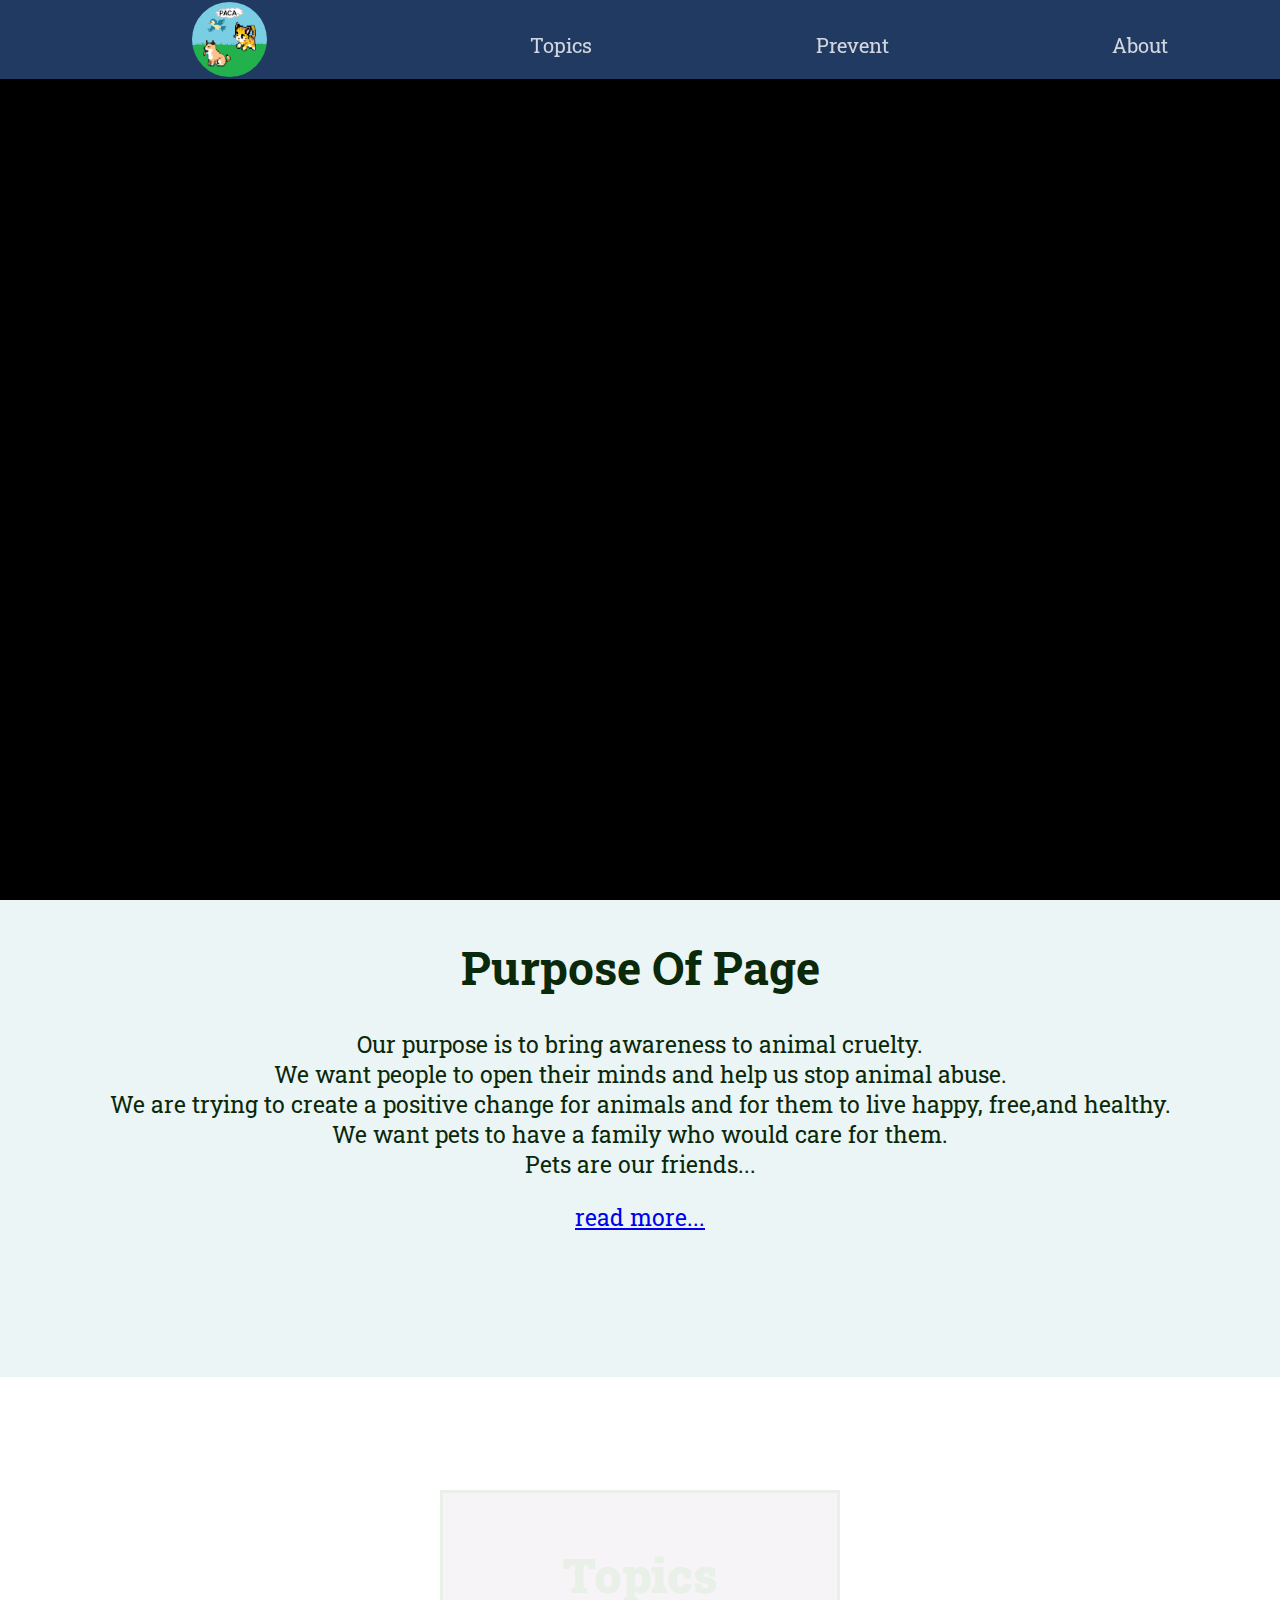
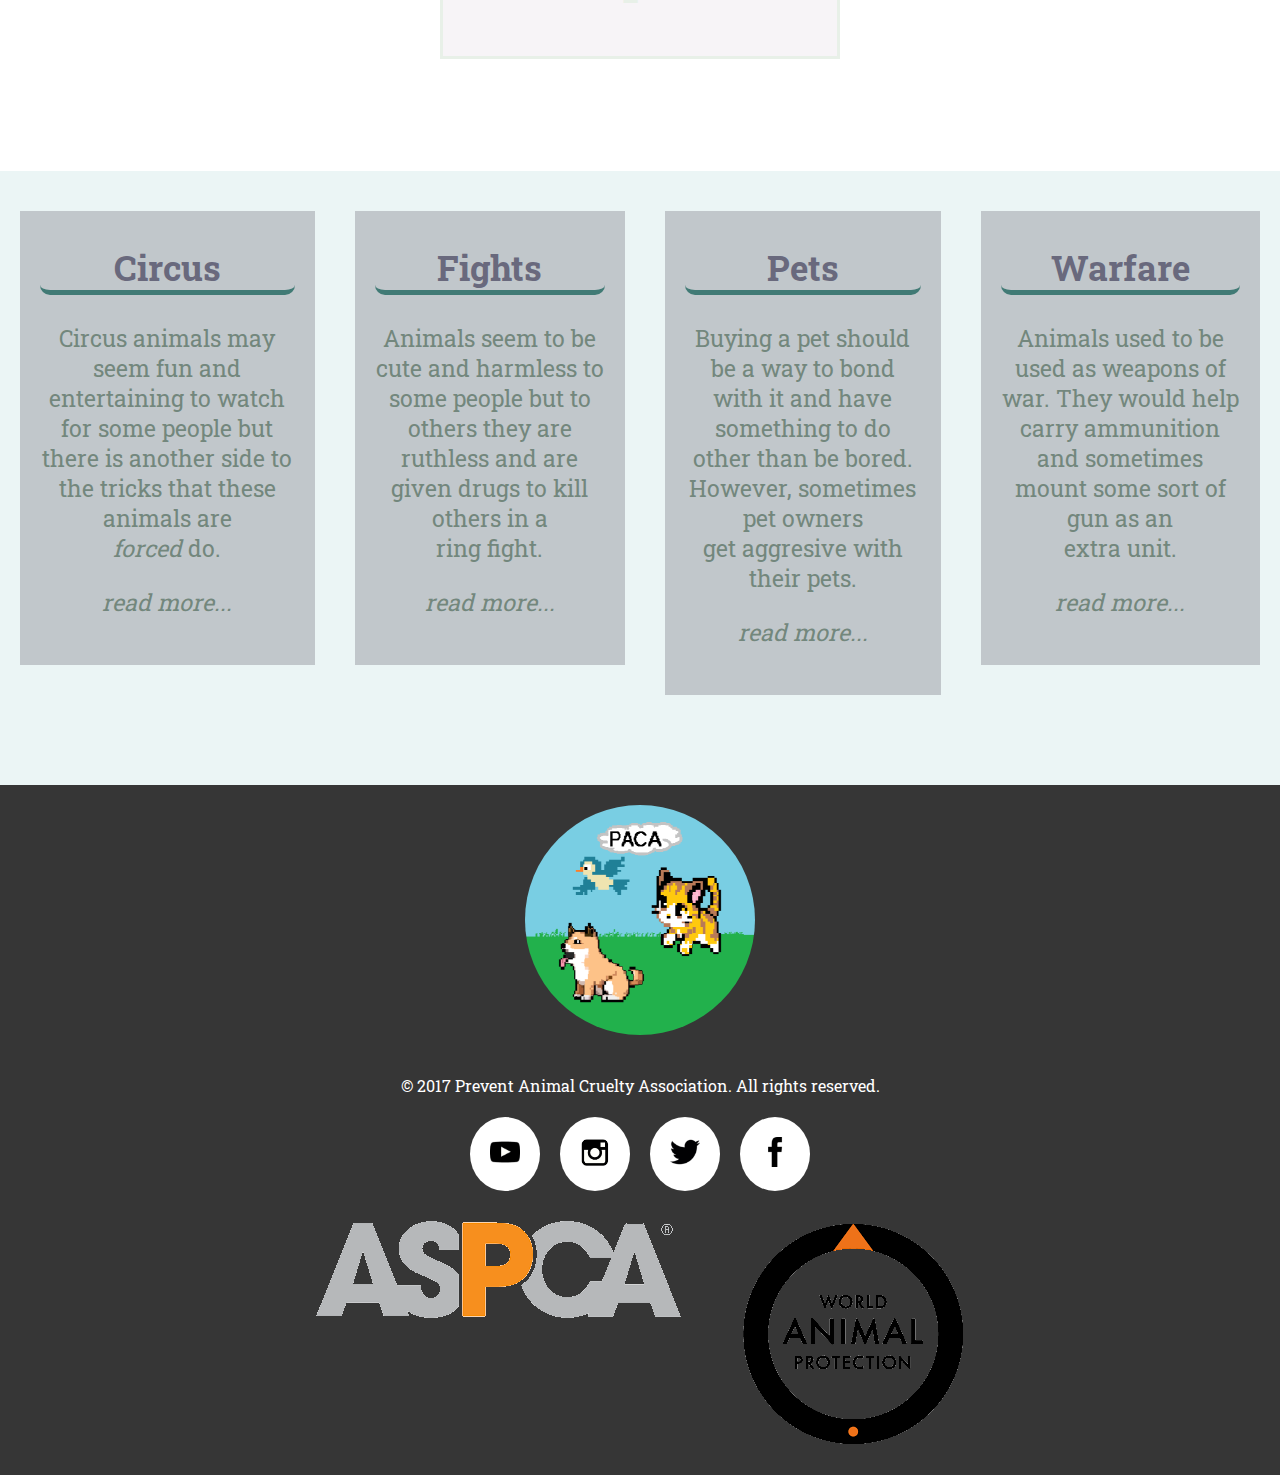
<file: AnimalAbuse/index.html>
<!DOCTYPE html>
	<html>
	<head>
		<title>PACA | Home</title>
		<link href="https://fonts.googleapis.com/css?family=Roboto+Slab" rel="stylesheet">
		<link rel="stylesheet" type="text/css" href="main_css.css">

	<script>
		window.onbeforeunload = function () {
		window.scrollTo(0, 0);
		}
	</script>
	</head>
	<body>

		<div id = 'head'>
			
			<!-- Fade -->
			<div id = 'h_cr'></div>

			<div id='h_wrds'>
				<!-- Gotta be have the same text -->
				<h1 id='h_h1'>Animal Abuse</h1>
			</div>
			<div id='b_nav'>
				<ul id='nav'>
					<!-- <center> -->

						<a href='index.html' title='Home'><img class="f_img" width='75px' height="75px" style='margin-top:-50px;' src='oh/logo.png'></a>


						<a href='#b_t' title='Topics' id='b_t_drp'>Topics</a>

						<a href='prevent.html' title='Prevent'>Prevent</a>
						<a href='about.html' title='About'>About</a>
					<!-- </center> -->
				</ul>
				<div id='dropTpc'>
					<ul>
						<a href='circus.html'>Circus</a>
						<a href='Dogfights.html'>Fight</a>
						<a href='pets.html'>Pets</a>
						<a href='warfare.html'>Warfare</a>
					</ul>
				</div>
			</div>
		</div>
		
		<div id = 'body'>
			
			<div class='b_wrds'>
			
				<div id='b_a'>
					<h1>Purpose Of Page</h1>
					<p>Our purpose is to bring awareness to animal cruelty. <br> We want people to open their minds and help us stop animal abuse. <br> We are trying to create a positive change for animals and for them to live happy, free,and healthy. <br>  We want pets to have a family who would care for them.<br> Pets are our friends... </p>
					<a href='readmore.html' style='text-decoration: underline;'>read more...</a>
					<br>
					<br>
					<br>
					
				</div>
			</div>

			<section style='background: url("https://static.pexels.com/photos/7517/animal-sitting-animals-inside.jpg") 100% fixed;background-size: cover;'>


				<div id='a_pi'>
					<h1 id='a_hii'  style='background: rgba( 230,220,230, 0.3);'><b>Topics</b></h1>
				</div>
			</section>

			<div class='b_wrds' >
				<div id='b_t'>
					<br>
					<div id='b_ts'>
						<div id='ab_fl'>
							<a href='circus.html' style="text-decoration: none;">
							<div class='card' id='b_ts_c' class='add_img'>
								<h2>Circus</h2>
								
								<p>
									Circus animals may seem fun and entertaining to watch for some people but there is another side to the tricks that these animals are<br> <i>forced</i> do.
								</p>
								<p><i>read more...</i></p>
							</div>
							</a>

							<a href="Dogfights.html">
							<div class='card'  id='b_ts_f' class='add_img'>
								<h2>Fights</h2>
								<p>
									Animals seem to be cute and harmless to some people but to others they are ruthless and are given drugs to kill others in a<br> ring fight.
								</p>
								<p><i>read more...</i></p>
							</div>
							</a>

							<a href="pets.html">
							<div class='card'  id='b_ts_p' class='add_img'>
								<h2>Pets</h2>
								<p>
									Buying a pet should be a way to bond with it and have something to do other than be bored. However, sometimes pet owners <br>get aggresive with their pets.
								</p>
								<p><i>read more...</i><br></p>
							</div>
							</a>

							<a href="warfare.html">
							<div class='card'  id='b_ts_w' class='add_img'>
								<h2>Warfare</h2>
								<p>
									Animals used to be used as weapons of war. They would help carry ammunition and sometimes mount some sort of gun as an <br>extra unit.<br>
								</p>
								<p><i>read more...</i></p>
							</div>
							</a>
						</div>
					</div>	
				</div>
		</div>

		<div id = 'foot'>
			<center>
				<img src='oh/logo.png' width="230px" height="230px" class='f_img' title='PACA'>
				<p>© 2017 Prevent Animal Cruelty Association. All rights reserved.</p>
			</center>
			<div id="links">
				<a href="https://www.youtube.com/channel/UCHdm4eTIxbfD108iZItsSag"><img src='oh/youtube.png' width="30px" height="30px"></a>
				<a href="https://www.instagram.com"><img src='oh/insta.png' width="30px" height="30px"></a>
				<a href="https://www.twitter.com"><img src='oh/twit.png' width="30px" height="30px"></a>
				<a href="https://www.facebook.com"><img src='oh/face.png' width="30px" height="30px"></a>

				
				


			</div>
			<div id="links2">
				<a href="https://www.aspca.org/"><img src="oh/ASPCA.png"></a>
				<a href="https://www.worldanimalprotection.us.org/wildlife-not-entertainers"><img src="oh/WAP.png"></a>
				
			</div>
		</div>
		<script src="https://ajax.googleapis.com/ajax/libs/jquery/3.2.1/jquery.min.js"></script>
		<script src="jsj.js"></script>

		<script>
			$(document).ready(function(){

				/********Header animations********/
				var change = setInterval(yeah, 12000);
				var bk = $('#head');
				var curtain = $('#h_cr');
				var images = ['0.jpeg','1.jpeg', '2.jpg', '3.jpeg','4.jpeg','5.jpeg', '6.jpeg', '7.jpeg','8.jpeg','9.jpeg', '10.jpeg', '11.jpeg', '12.jpeg'];
				var imgCount = images.length;
				function yeah() {
					var randomCount = (Math.floor(Math.random() * imgCount));

					bk.css("background-image","url(oh/p"+ images[randomCount] + ")");
				}
				/********Header Animations End********/

				

			});


		</script>
	</body>
</html>
</file>
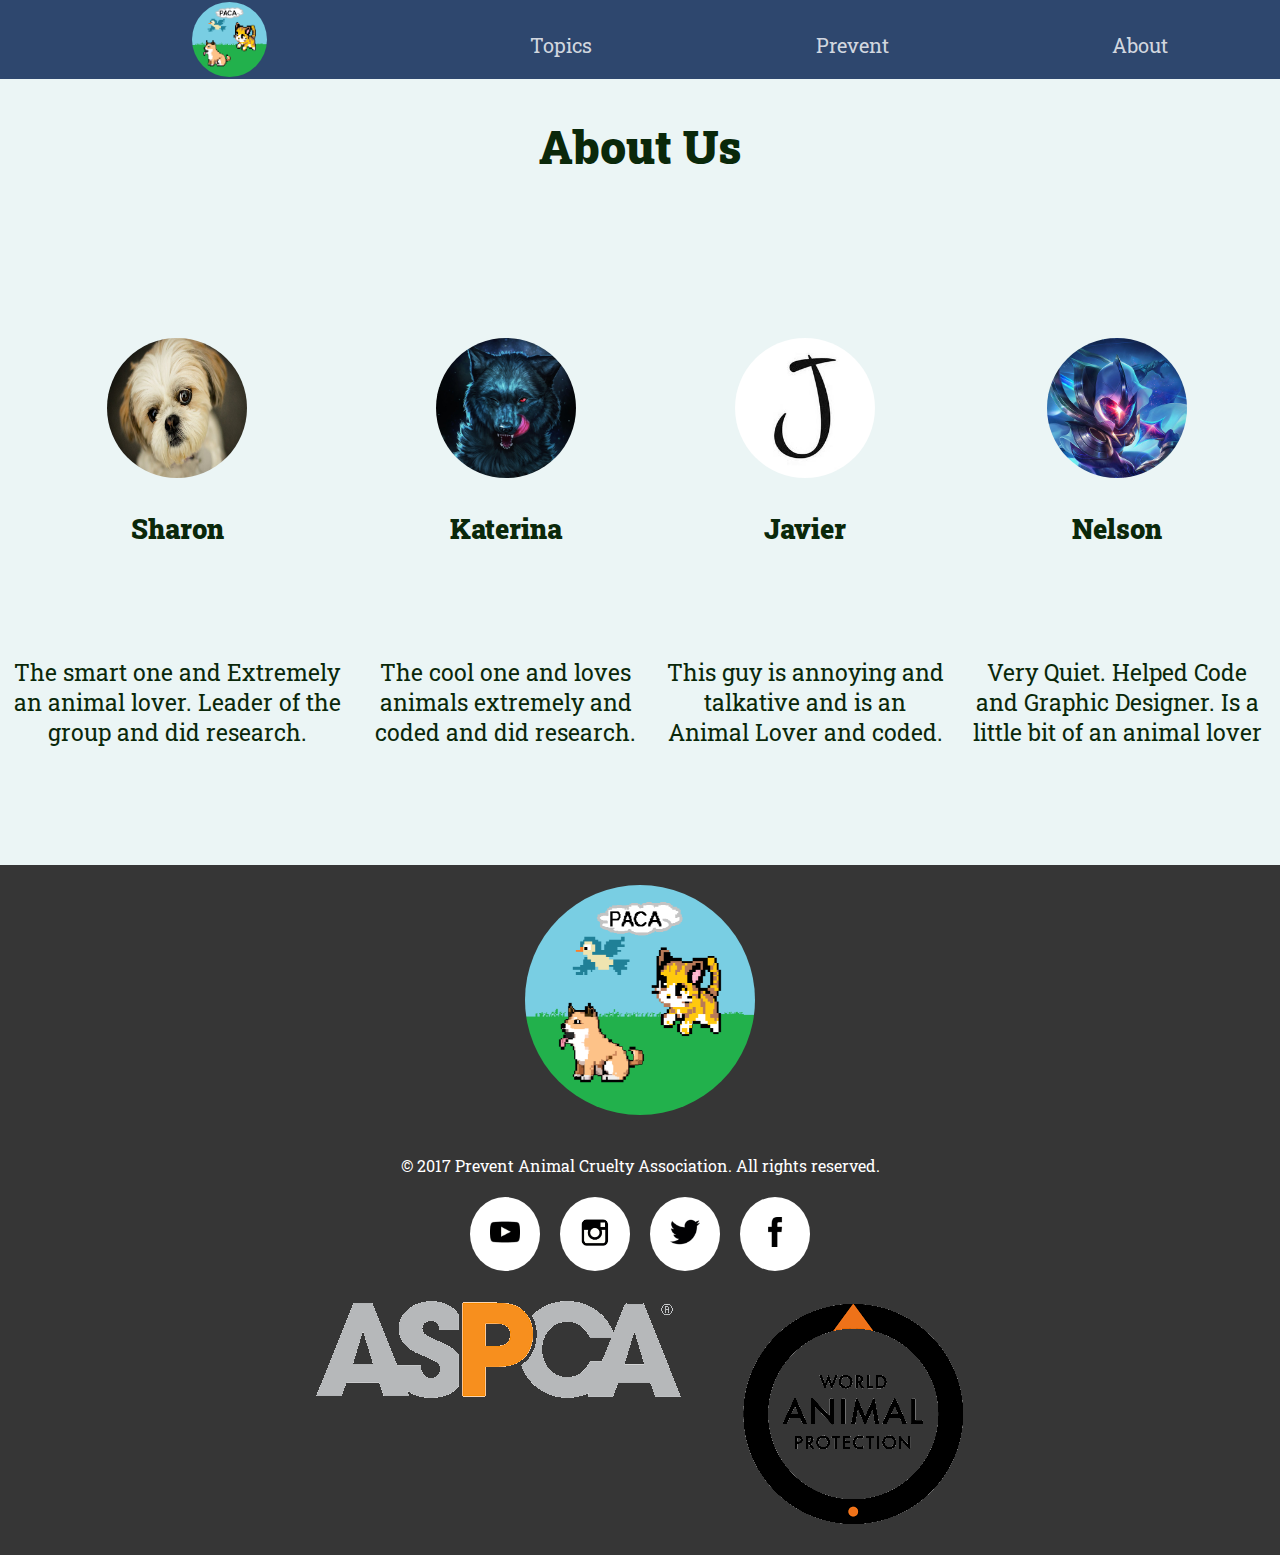
<file: AnimalAbuse/about.html>
<!DOCTYPE html>
<html>
	<head>
		<title>About</title>
		<link href="https://fonts.googleapis.com/css?family=Roboto+Slab" rel="stylesheet">
		<link rel="stylesheet" type="text/css" href="main_css.css">

	<script>
		window.onbeforeunload = function () {
		window.scrollTo(0, 0);
		}
	</script>
	</head>
	<body>
		<div id = 'a_head'>
			<div id='ab_nav'>
				<ul id='nav'>
					<!-- <center> -->
						<a href='index.html' title='Home'><img class="f_img" width='75px' height="75px" style='margin-top:-50px;' src='oh/logo.png'></a>
						<a href='#b_t' title='Topics' id='b_t_drp'>Topics</a>
						<a href='prevent.html' title='Prevent'>Prevent</a>
						<a href='about.html' title='About'>About</a>
					<!-- </center> -->
				</ul>
				<div id='dropTpc'>
					<ul>
						<a href='circus.html'>Circus</a>
						<a href='Dogfights.html'>Fight</a>
						<a href='pets.html'>Pets</a>
						<a href='warfare.html'>Warfare</a>
					</ul>
				</div>
			</div>
		</div>

		<div id = 'body'>
			

			<div class='b_wrds'>
				<div id='b_a'>
					<h1><b>About Us</b></h1>
					<br>
					<br>
					<br>
					<br>
				


				</div>
				<div id="about">

					<div>
						<img id="profile2" src="oh/profile2.jpg" width="140" height="140">
						<h3><b>Sharon</b></h3>
						<br>
						<br>
						<p>The smart one and Extremely an animal lover. Leader of the group and did research.</p>
					</div>
						<div>
						<img id="profile4" src="oh/profile4.jpg" width="140" height="140">
						<h3><b>Katerina</b></h3>
						<br>
						<br>
						<p>The cool one and loves animals  extremely and coded and did research.</p>
					</div>
					<div>
						<img id="profile3" src="oh/profile3.jpg" width="140" height="140">
						<h3><b>Javier</b></h3>
						<br>
						<br>
						<p>This guy is annoying and talkative and is an Animal Lover and coded. </p>
					</div>
					<div>
						<img id="profile1" src="oh/profile1.jpg" width="140" height="140">
						<h3><b>Nelson</b></h3>
						<br>
						<br>
						<p>Very Quiet. Helped Code and Graphic Designer. Is a little bit of an animal lover</p>
					</div>

					</div>

			</div>
			</div>
			
			

		</div>

		<div id = 'foot'>
			<center>
				<img src='oh/logo.png' width="230px" height="230px" class='f_img' title='PACA'>
				<p>© 2017 Prevent Animal Cruelty Association. All rights reserved.</p>
			</center>
			<div id="links">
				<a href="https://www.youtube.com/channel/UCHdm4eTIxbfD108iZItsSag"><img src='oh/youtube.png' width="30px" height="30px"></a>
				<a href="https://www.instagram.com"><img src='oh/insta.png' width="30px" height="30px"></a>
				<a href="https://www.twitter.com"><img src='oh/twit.png' width="30px" height="30px"></a>
				<a href="https://www.facebook.com"><img src='oh/face.png' width="30px" height="30px"></a>
				
				
				


			</div>
			<div id="links2">
				<a href="https://www.aspca.org/"><img src="oh/ASPCA.png"></a>
				<a href="https://www.worldanimalprotection.us.org/wildlife-not-entertainers"><img src="oh/WAP.png"></a>
				
			</div>
		</div>
		<script src="https://ajax.googleapis.com/ajax/libs/jquery/3.2.1/jquery.min.js"></script>

		<script src="jsj.js"></script>
	</body>
</html>
</file>
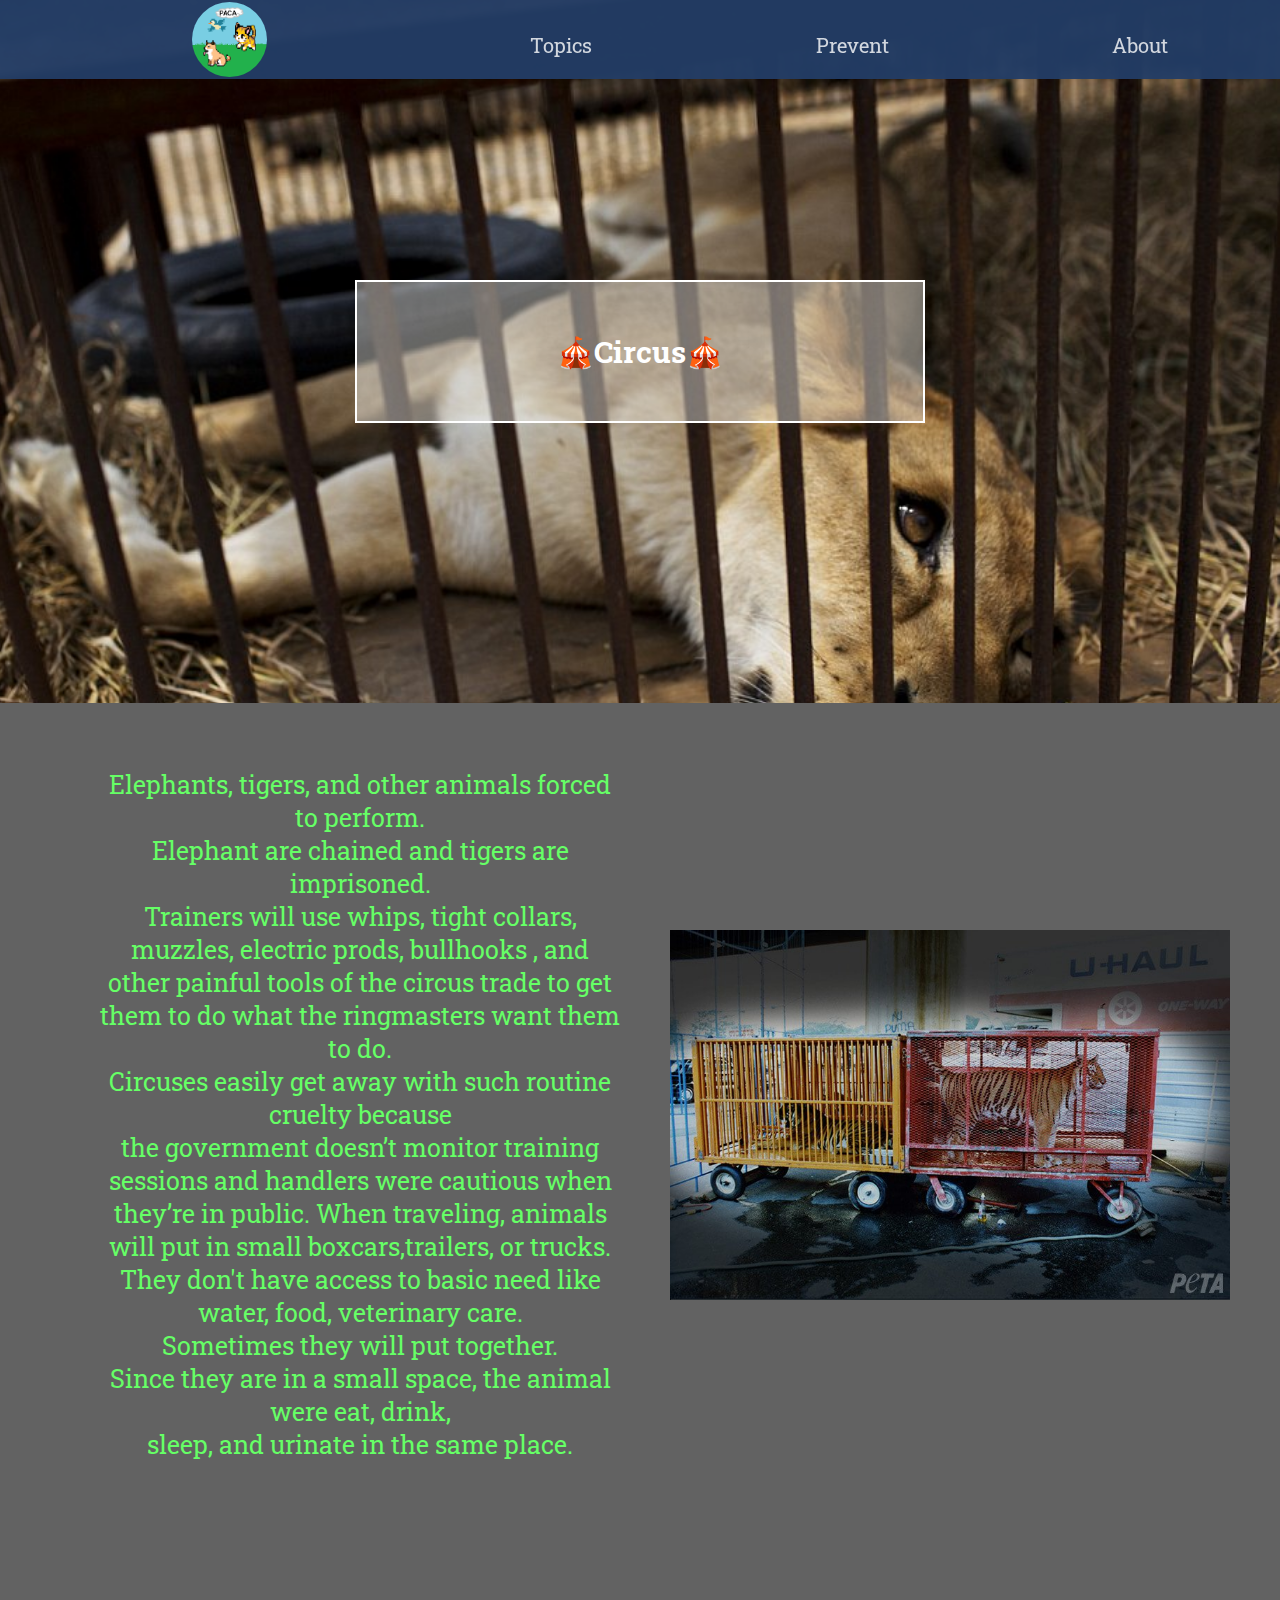
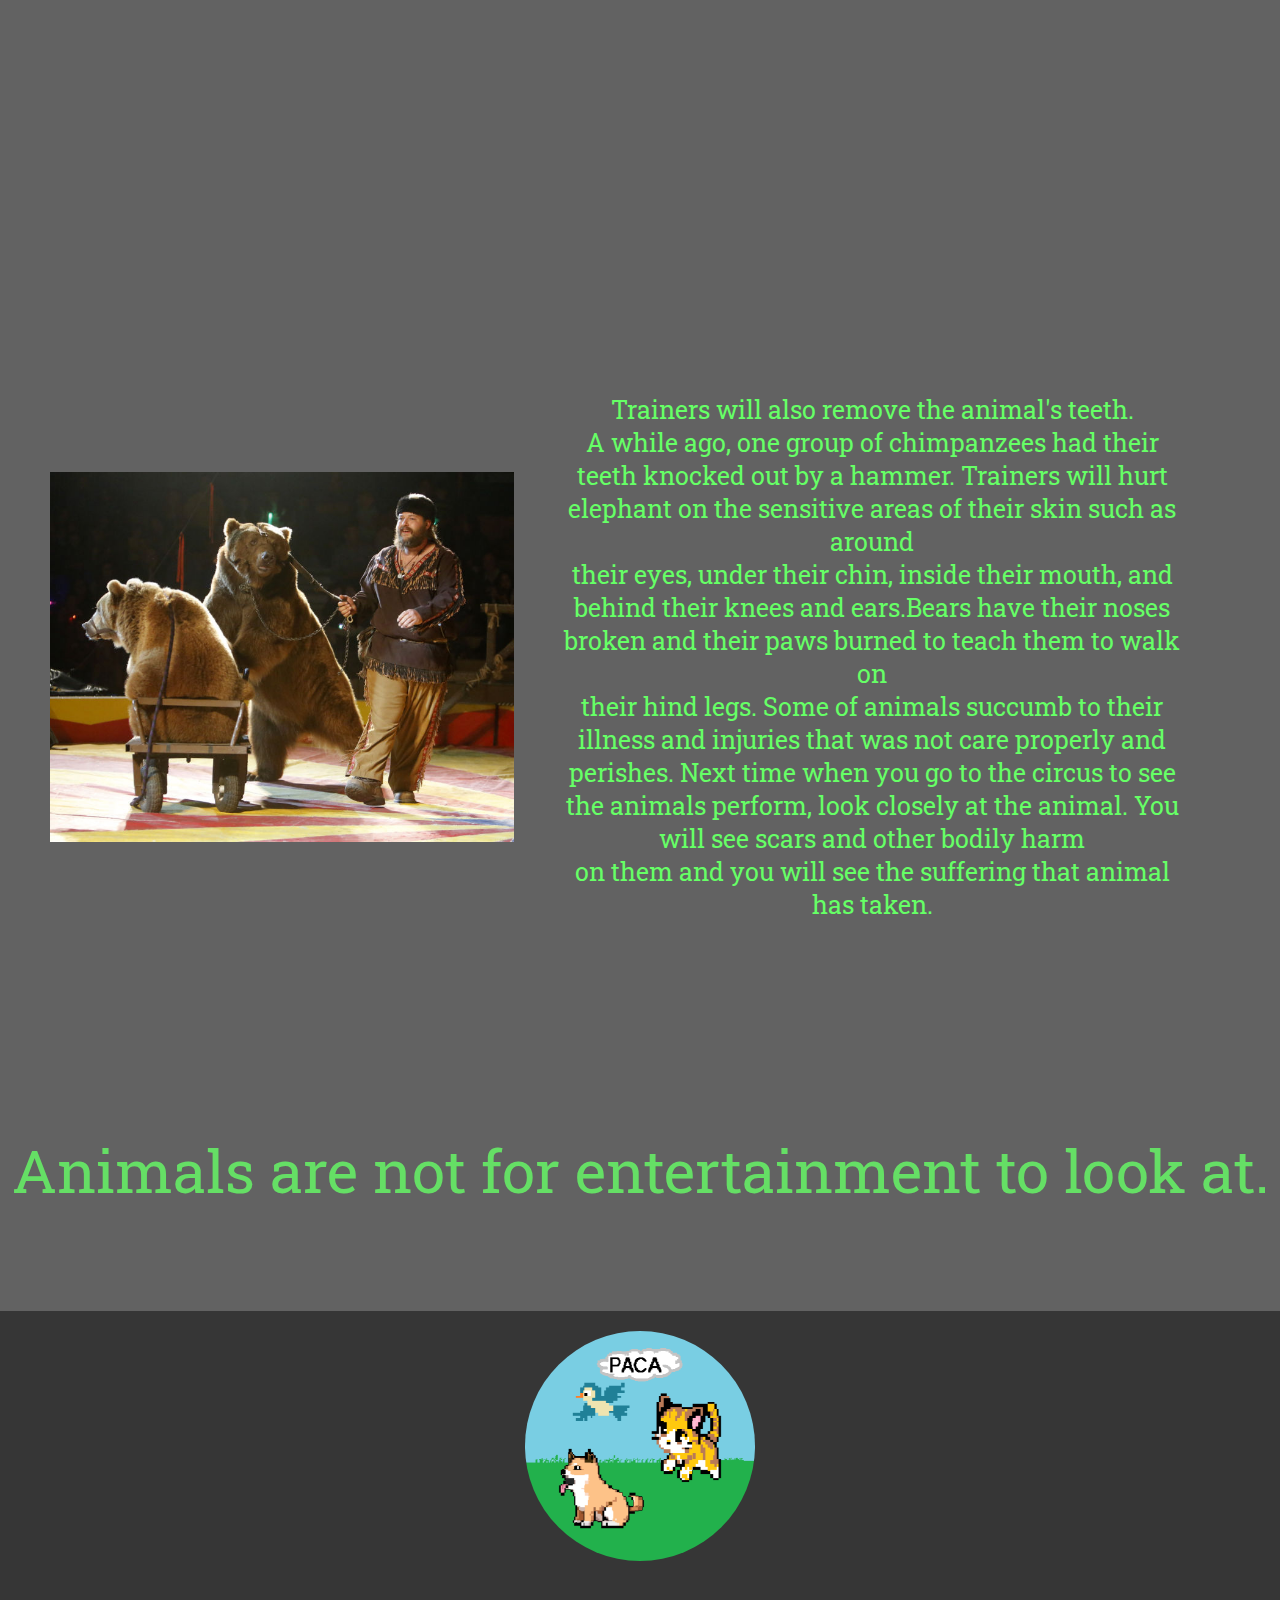
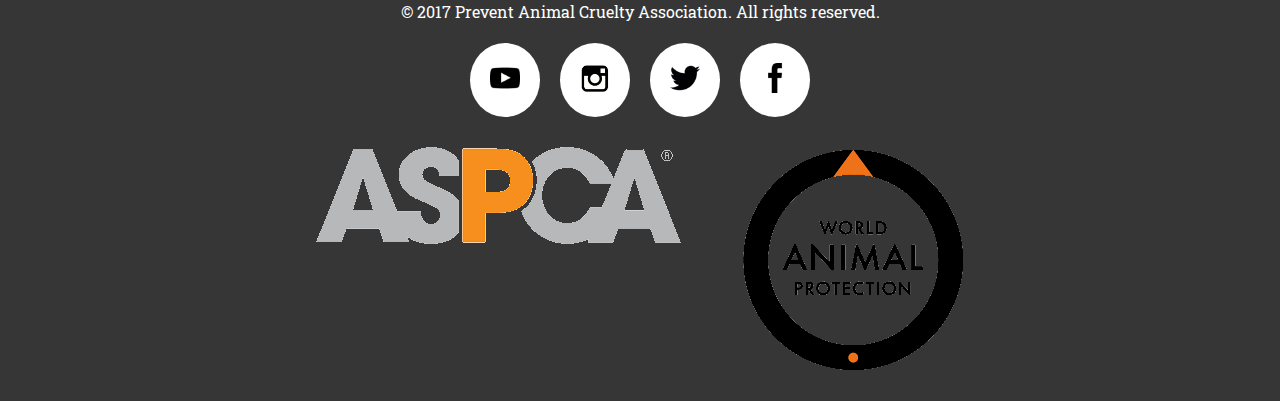
<file: AnimalAbuse/circus.html>
<!DOCTYPE html>
<html>
<head>
	<title>circus</title>

	<script>
		window.onbeforeunload = function () {
		window.scrollTo(0, 0);
		}
	</script>
	<style type="text/css">
		*{
			font-family: "Roboto Slab";
		}
		body{
			background-color: rgba(59,59,59,0.8);
		}
	
		
		.c_h1{
			margin:100px;
			color:yellow;
			text-align:center;
			background:rgba(16,16,16,0.5);
		}
		.c_p{

			color:rgb(102, 255, 102);
			text-align:center;
			font-size:25px;
			
			
			
		
		}
		#se{
			color:rgba(102, 255, 102,0.8);
			font-size: 60px;

		}
			#c_p{
				background: url("https://static.pexels.com/photos/65566/pexels-photo-65566.jpeg") 100% fixed;
				background-size: cover;
			}
			#c_p div{
				padding: 180px;
				display: flex;
				justify-content: center;
				margin-top: 0;
			}
			#c_p div h1{
				display: flex;
				font-size: 3.4em;
				font-size: 30px;
				background: rgba(255,255,250,0.4);
				padding: 50px 200px 50px 200px;
				align-self: center;
				border: 2px solid white;
				color: white;
			
			}
			#c_q{
				background: url("circus/image.jpg") 100% fixed;
				background-size: cover;
			}
			#c_q div{
				padding: 180px;
				display: flex;
				justify-content: center;
			}
			#c_q div h1{
				display: flex;
				font-size: 3.4em;
				font-size: 30px;
				background: rgba(255,255,250,0.4);
				padding: 50px 200px 50px 200px;
				align-self: center;
				border: 2px solid white;
				color: white;
			
			}


	</style>
	<link rel="stylesheet" type="text/css" href="main_css.css">
	<link href="https://fonts.googleapis.com/css?family=Roboto+Slab" rel="stylesheet">
</head>
<body>
	<div id='b_nav'>
				<ul id='nav'>
					<!-- <center> -->

						<a href='index.html' title='Home'><img class="f_img" width='75px' height="75px" style='margin-top:-50px;' src='oh/logo.png'></a>


						<a href='#b_t' title='Topics' id='b_t_drp'>Topics</a>

						<a href='prevent.html' title='Prevent'>Prevent</a>
						<a href='about.html' title='About'>About</a>
					<!-- </center> -->
				</ul>
				<div id='dropTpc'>
					<ul>
						<a href='circus.html'>Circus</a>
						<a href='Dogfights.html'>Fight</a>
						<a href='pets.html'>Pets</a>
						<a href='warfare.html'>Warfare</a>
					</ul>
				</div>
			</div>
	
	
			<section id="c_q">
						<div id="c_qq">
							<h1 class='c_h1'> 🎪Circus🎪 </h1>
						</div>
					</section>
		<div id="b_t" class="war_p">
		<p class='c_p'> Elephants, tigers, and other animals forced to perform. <br>Elephant are chained and tigers are imprisoned. <br> Trainers will use whips,  tight collars, <br>muzzles, electric prods, bullhooks , and other painful tools of the circus trade to get them to do what the ringmasters want them to do. <br>Circuses easily get away with such routine cruelty because <br> the government doesn’t monitor training sessions and handlers were cautious when <br>they’re in public. When traveling, animals will put in small boxcars,trailers, or trucks. <br>They don't have access to basic need like water, food, veterinary care. <br>Sometimes they will put together. <br>Since they are in a small space, the animal were eat, drink, <br>sleep, and urinate in the same place.</p>

		<img src="circus/tiger.jpg" width="650" height="370">
	
		</div>
		<br>
		<br>
		<section id="c_p">
						<div id="c_pp">
							
						</div>
					</section>
		<div id="b_t" class="war_p">
		<img src="circus/bear.jpg" width="650" height="370">
		<p class='c_p'> Trainers will also remove the animal's teeth.<br> A while ago, one group of chimpanzees had their teeth knocked out by a hammer. Trainers will hurt elephant on the sensitive areas of their skin such as around <br>their eyes, under their chin, inside their mouth, and behind their knees and ears.Bears have their noses broken and their paws burned to teach them to walk on<br> their hind legs. Some of animals succumb to their illness and injuries that was not care properly and perishes. Next time when you go to the circus to see the animals perform, look closely at the animal. You will see scars and other bodily harm <br>on them and you will see the suffering that animal has taken. </p>
		</div>
		<br>
		<br>
		
		
		
		<br>
		<br>
		<p class='c_p' id="se" > Animals are not for entertainment to look at.</p>

		<br>
		<br>
		<div id = 'foot'>
			<center>
				<img src='oh/logo.png' width="230px" height="230px" class='f_img' title='PACA'>
				<p>© 2017 Prevent Animal Cruelty Association. All rights reserved.</p>
			</center>
			<div id="links">
				<a href="https://www.youtube.com/channel/UCHdm4eTIxbfD108iZItsSag"><img src='oh/youtube.png' width="30px" height="30px"></a>
				<a href="https://www.instagram.com"><img src='oh/insta.png' width="30px" height="30px"></a>
				<a href="https://www.twitter.com"><img src='oh/twit.png' width="30px" height="30px"></a>
				<a href="https://www.facebook.com"><img src='oh/face.png' width="30px" height="30px"></a>
				
				
				


			</div>
			<div id="links2">
				<a href="https://www.aspca.org/"><img src="oh/ASPCA.png"></a>
				<a href="https://www.worldanimalprotection.us.org/wildlife-not-entertainers"><img src="oh/WAP.png"></a>
				
			</div>
		</div>
		<script src="https://ajax.googleapis.com/ajax/libs/jquery/3.2.1/jquery.min.js"></script>

		<script src="jsj.js"></script>
</body>

</html>
</file>
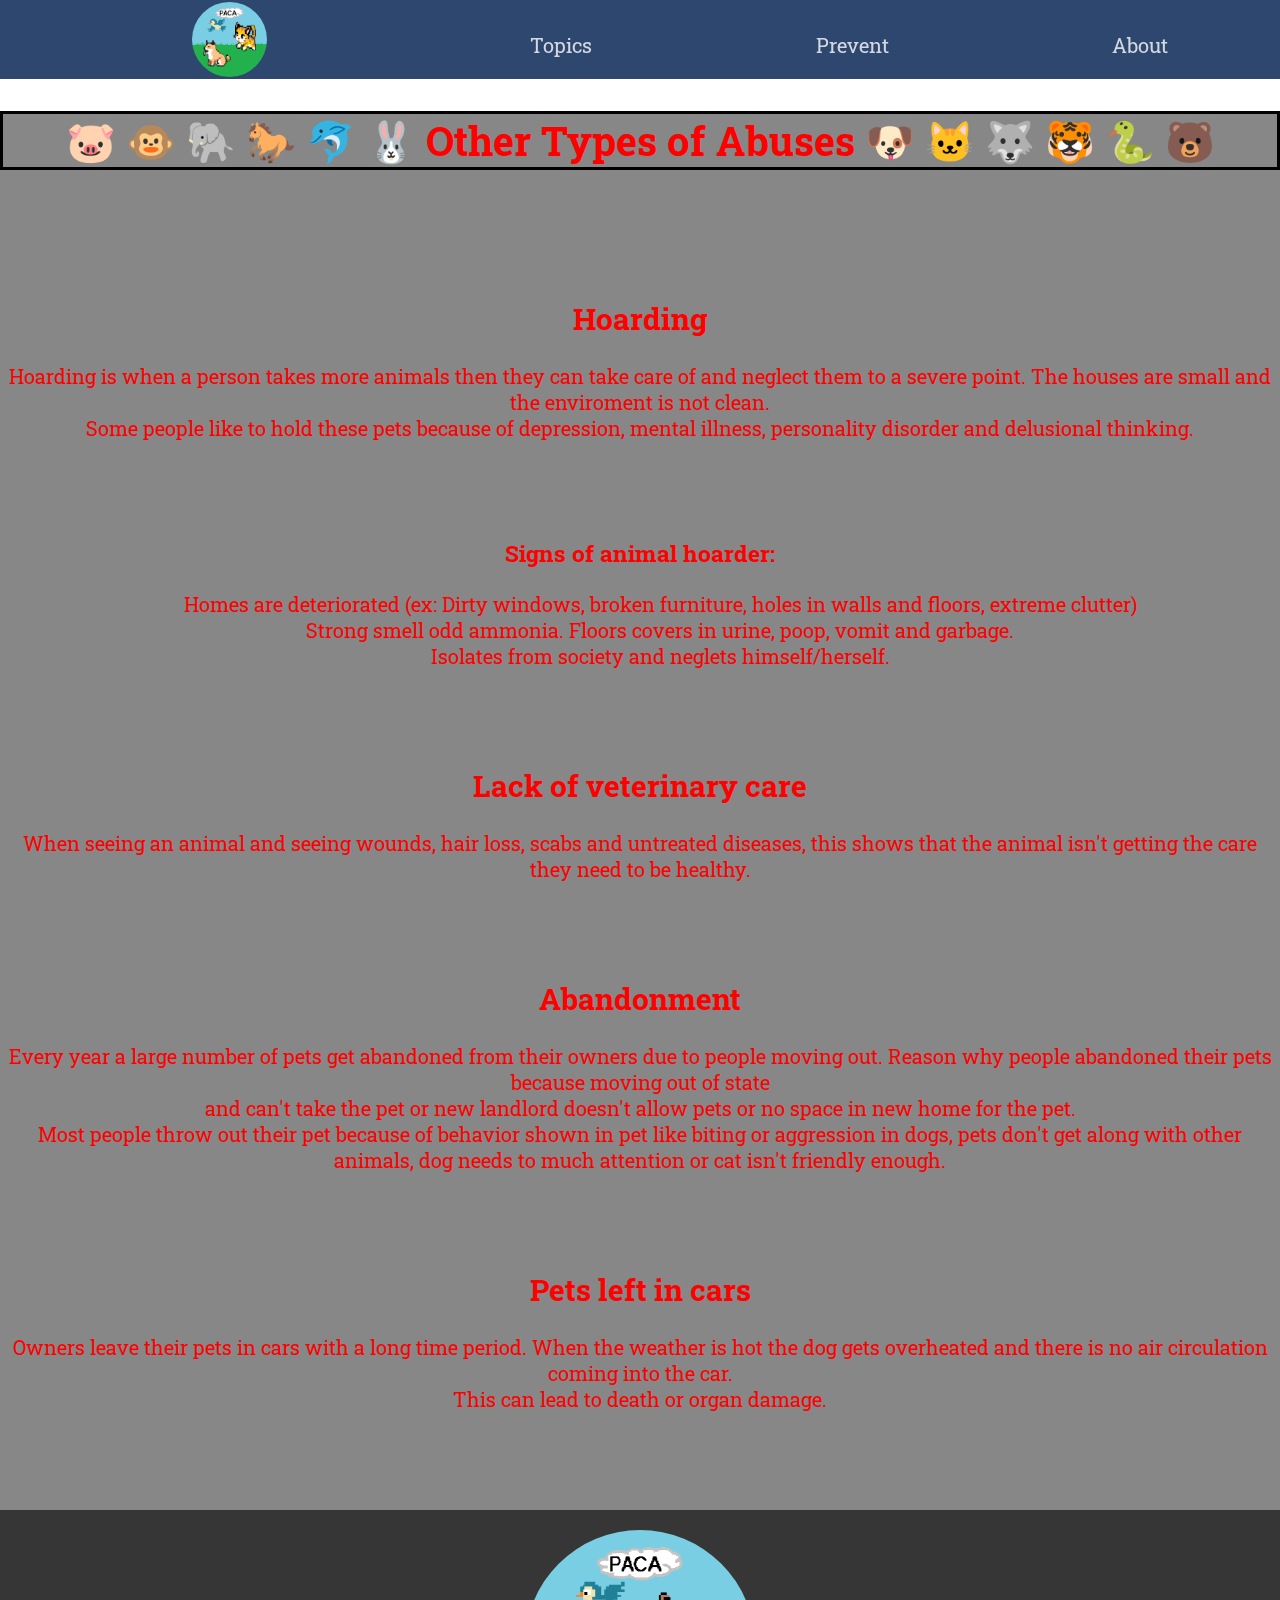
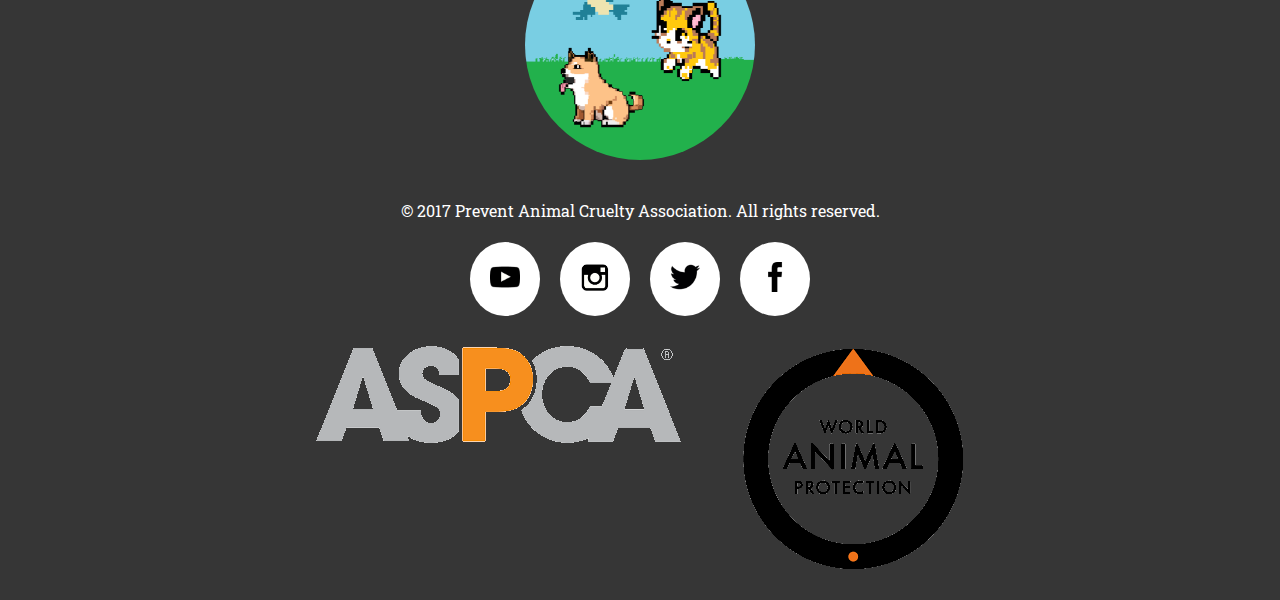
<file: AnimalAbuse/readmore.html>
<!DOCTYPE html>
<html>
	<head>
		<title>Read More</title>
		<link href="https://fonts.googleapis.com/css?family=Roboto+Slab" rel="stylesheet">
		<link rel="stylesheet" type="text/css" href="main_css.css">

	<script>
		window.onbeforeunload = function () {
		window.scrollTo(0, 0);
		}
	</script>

		<style type="text/css">
		*{
			font-family: "Roboto Slab";
		}
		body{
			margin:0;
			background-image: url(http://s.ngm.com/2008/03/animal-minds/img/animal-minds-hdr.jpg);
			background-repeat: no-repeat;
			color:red;
			background-size: cover;
			width:100%;
			height:100%;
			position:absolute;
			text-align:center;


		}
		#R{
			border:black solid;
		}
		#body{
			background: rgba(16,16,16,0.5);
			font-size: 20px;
		}



	</style>
	</head>
	<body>
		<div id = 'a_head'>
			<div id='b_nav'>
				<ul id='nav'>
					<!-- <center> -->

						<a href='index.html' title='Home'><img class="f_img" width='75px' height="75px" style='margin-top:-50px;' src='oh/logo.png'></a>


						<a href='#b_t' title='Topics' id='b_t_drp'>Topics</a>

						<a href='prevent.html' title='Prevent'>Prevent</a>
						<a href='about.html' title='About'>About</a>
					<!-- </center> -->
				</ul>
				<div id='dropTpc'>
					<ul>
						<a href='circus.html'>Circus</a>
						<a href='Dogfights.html'>Fight</a>
						<a href='pets.html'>Pets</a>
						<a href='warfare.html'>Warfare</a>
					</ul>
				</div>
			</div>
		</div>
		<br>
		<br>
		<br>
		<br>
		<div id="body">
<h1 id="R">🐷 🐵 🐘 🐎 🐬 🐰 Other Types of Abuses 🐶 🐱 🐺 🐯 🐍 🐻</h1>
<br>
<br>
<br>
<div>
<h2> Hoarding</h2>
<p>Hoarding is when a person takes more animals then they can take care of and neglect them to a severe point. 
The houses are small and the enviroment is not clean. <br> Some people like to hold these pets because of depression,
mental illness, personality disorder and delusional thinking.</p>
<br>
<br>
<h3> Signs of animal hoarder:</h3>
<ul style="list-style-type:none">
  <li>Homes are deteriorated (ex: Dirty windows, broken furniture, holes in walls and floors, extreme clutter)</li>
  <li>Strong smell odd ammonia. Floors covers in urine, poop, vomit and garbage.</li>
  <li>Isolates from society and neglets himself/herself.</li>
</ul>
</div>
<br>
<br>
<div> 
<h2>Lack of veterinary care</h2>
<p>When seeing an animal and seeing wounds, hair loss, scabs and untreated diseases, 
this shows that the animal isn't getting the care they need to be healthy.</p>
</div>
<br>
<br>
<div>
<h2>Abandonment</h2>
<p>Every year a large number of pets get abandoned from their owners due to people moving out. 
Reason why people abandoned their pets because moving out of state <br> and can't take the pet or new
landlord doesn't allow pets or no space in new home for the pet.<br> Most people throw out their pet 
because of behavior shown in pet like biting or aggression in dogs, pets don't get along with other animals, 
dog needs to much attention or cat isn't friendly enough. </p>
</div>
<br>
<br>
<div>
<h2>Pets left in cars</h2>
<p>Owners leave their pets in cars with a long time period. When the weather is hot the dog gets overheated 
and there is no air circulation coming into the car.<br> This can lead to death or organ damage.</p>
<br>
<br>
<br>

</div>
</div>

		<div id = 'foot'>
			<center>
				<img src='oh/logo.png' width="230px" height="230px" class='f_img' title='PACA'>
				<p id="copy">© 2017 Prevent Animal Cruelty Association. All rights reserved.</p>
			</center>
			<div id="links">
				<a href="https://www.youtube.com/channel/UCHdm4eTIxbfD108iZItsSag"><img src='oh/youtube.png' width="30px" height="30px"></a>
				<a href="https://www.instagram.com"><img src='oh/insta.png' width="30px" height="30px"></a>
				<a href="https://www.twitter.com"><img src='oh/twit.png' width="30px" height="30px"></a>
				<a href="https://www.facebook.com"><img src='oh/face.png' width="30px" height="30px"></a>
				
				
				


			</div>
			<div id="links2">
				<a href="https://www.aspca.org/"><img src="oh/ASPCA.png"></a>
				<a href="https://www.worldanimalprotection.us.org/wildlife-not-entertainers"><img src="oh/WAP.png"></a>
				
			</div>
		</div>
		<script src="https://ajax.googleapis.com/ajax/libs/jquery/3.2.1/jquery.min.js"></script>
		<script src="jsj.js"></script>




	</body>
</html>
</file>
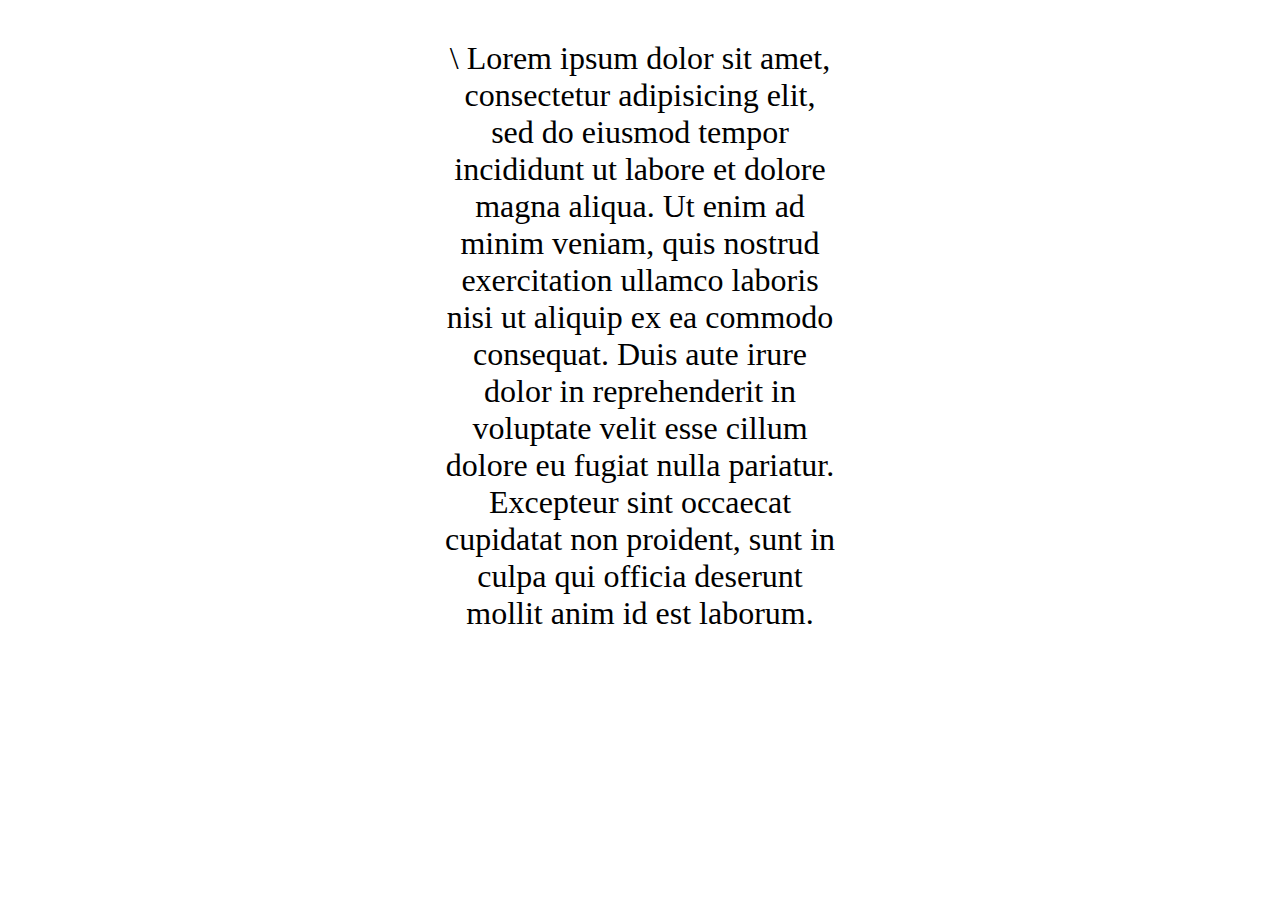
<file: AnimalAbuse/test.html>
<!DOCTYPE html>
<html>
<head>
	<title></title>
	<style type="text/css">
		p{
			text-align: center;
			width: 400px;
			font-size: 2em;
		}
		div{
			display: flex;
			justify-content: center;
		}
	</style>
</head>
<body>
	<div>
		<p>\ Lorem ipsum dolor sit amet, consectetur adipisicing elit, sed do eiusmod
		tempor incididunt ut labore et dolore magna aliqua. Ut enim ad minim veniam,
		quis nostrud exercitation ullamco laboris nisi ut aliquip ex ea commodo
		consequat. Duis aute irure dolor in reprehenderit in voluptate velit esse
		cillum dolore eu fugiat nulla pariatur. Excepteur sint occaecat cupidatat non
		proident, sunt in culpa qui officia deserunt mollit anim id est laborum.</p>
	</div>
</body>
</html>
</file>
<file: AnimalAbuse/main_css.css>
/* -----Animations----- */
@-webkit-keyframes bwfade {
    0%{ 
      background-color: rgba(0,0,0,1); 
    }
    10%{
      background-color: rgba(0,0,0,0.25); 
    }
    90%{ 
      background-color: rgba(0,0,0,0); 
    }
    100%{
      background-color: rgba(0,0,0,1)
    }
}

@-moz-keyframes bwfade {
    0%{ 
      background-color: rgba(0,0,0,1); 
    }
    10%{
      background-color: rgba(0,0,0,0.25); 
    }
    90%{ 
      background-color: rgba(0,0,0,0); 
    }
    100%{
      background-color: rgba(0,0,0,1)
    }
}
@-o-keyframes bwfade {
    0%{ 
      background-color: rgba(0,0,0,1); 
    }
    10%{
      background-color: rgba(0,0,0,0.25); 
    }
    90%{ 
      background-color: rgba(0,0,0,0); 
    }
    100%{
      background-color: rgba(0,0,0,1)
    }
}
@keyframes bwfade {
    0%{ 
      background-color: rgba(0,0,0,1); 
    }
    10%{
      background-color: rgba(0,0,0,0.6); 
    }
    90%{ 
      background-color: rgba(0,0,0,0); 
    }
    100%{
      background-color: rgba(0,0,0,1)
    }
}

@keyframes bwmove {
    0%{ 
      background-position: 0% 0%;
    }
    
    100%{
      background-position-x: 5%;
      background-position-y: 25%;
    }
}
/* -----Animations End----- */

body, html{
  margin: 0;
  height: 100%;

  font-family:'Roboto Slab', sans-serif;
}

#head{
  width:100%;
  height:100%;
  position: relative;
  background-image: url('oh/p2.jpg');
  background-size: cover;
  text-align: center;
  display:flex;
  align-items: center;
  justify-content: center;
  animation: bwmove 12s infinite;

  transition-timing-function: ease-in;
}

#h_cr{
  width:100%;
  height:100%;
  background-color: rgba(0,0,0,1);
  position: absolute;
  -webkit-animation: bwfade 12s infinite; /* Safari */
  -moz-animation: bwfade 12s infinite; /* Ff */
  animation: bwfade 12s infinite;

  -webkit-animation-fill-mode:forwards; /* Safari */
  -moz-animation-fill-mode:forwards; /* ff*/
  animation-fill-mode:forwards; 

  -webkit-transition-timing-function: ease-in; /* Safari */
  transition-timing-function: ease-in;
}
#ab_fl{
  display: flex;
}

.card h2{
  border-bottom: 5px solid rgba(10,90,80,0.7);
  border-radius: 10px;
  color: rgb(105,105,125);
}
a{
  text-decoration: none;
}
#ab_fl div{
  background: rgba(130,130,140,0.4);
  padding: 5px 20px 25px 20px;
  margin: 5px 20px 5px 20px;
  color: rgb(115,135,125);
  transition: 0.2s;
  
}

#ab_fl div:hover{
  background: rgba(110,120,110,0.5);
  padding: 5px 20px 25px 20px;
  margin: 5px 20px 5px 20px;
  color: rgb(155,145,145);
  margin-top: -10px;
  margin-bottom: -10px;
  
}


#h_h1b{
  position: absolute;
  font-size: 2.6em;
  color: white;
  font-family:'Roboto Slab', sans-serif;
}
#h_h1{
  margin-top: 30px;
  color: white;
  width:100%;
  font-size: 2.6em;
  font-family:'Roboto Slab', sans-serif;

  text-shadow: black 2px 5px;

}
hr{
  margin: 10px;
  border-width: 5px;
}
#b_a{
  width:100%;
  text-align: center;

}
#b_a h1{
  transition: 0.3s;
}

.b_wrds{
  padding-top:5px;
  padding-bottom:85px;
  justify-content: center;
  height:100%;
  color: rgb(10,40,10);
  text-align: center;
  font-size: 1.45em;
  background-color: rgb(235,245,245);
  font-family:'Roboto Slab', sans-serif;
}
.b_wrds li{
  display: inline-block;
}
#b_nav{
  height:3em;
  width: 100%;
  padding: 15px 0px 15px 0px;
  background-color: rgba(35,61,102,0.95);
  padding-top: 1em;
  transition: 1s;
  position: fixed;
  z-index: 3;
  display: flex;
  top: 0;
  flex: 1;


}

#ab_nav{
  height:3em;
  width: 100%;
  padding: 15px 0px 15px 0px;
  background-color: rgba(35,61,102,0.95);
  padding-top: 1em;
  transition: 1s; 
  display: flex;

  flex: 1;

}
.war_p {
  display: flex;
  padding: 20px 50px 20px 50px;
  font-size: 0.9em;
  align-items: center;
}
.war_p img{
  float: right;
}
.war_p p{
  padding: 20px 50px 20px 50px;
}
.add_img{
  border-bottom: 10px solid black;
  border-bottom-right-radius: 3%;
  border-bottom-left-radius: 3%;
  border-color: rgba(210,220,240,0.8);
}
#foot{
  background-color: #363636;
  color: white;
}

.f_img{
  padding: 20px 40px 20px 40px;
  border-radius: 100%;
}

#nav{
  display: flex;
  width: 100%;
  justify-content: space-around;
}

#b_nav a{
  color: rgba(255,255,255,0.8);
  display: inline;
  border-radius: 5px;
  font-size: 1.25em;
  font-family:'Roboto Slab', sans-serif;
  transition: 0.15s;
  text-decoration: none;
}

#b_nav a:hover{
  color: white;
}

#ab_nav a{
  color: rgba(255,255,255,0.8);
  display: inline;
  border-radius: 5px;

  /*padding: 5px 50px 5px 50px;margin: 15px 35px 15px 35px;*/
  font-size: 1.25em;
  font-family:'Roboto Slab', sans-serif;
  transition: 0.15s;
  text-decoration: none;
}

#ab_nav a:hover{
  color: white;
}

#a_hii{
  font-size: 3em;
  border: 3px solid rgba(230,240,230,0.9);
  padding: 50px 120px 50px 120px;
  color: rgba(230,240,230,0.9);
}
#a_pi{
  padding: 80px 0px 80px 0px;
  display: flex;
  justify-content: center;
}
#dropTpc{
  visibility: hidden;
  position: absolute;
  background-color: rgba(35,61,102,0.95);
  text-align: center;
  width:10%;
  margin-left: 37%;
  top: 4.96em;
}
#dropTpc a{

  padding-bottom: 15px;
  display: block;
  text-align: left;
  color: rgba(230,240,245,0.8);
  
}
#links{
  display: flex;
  justify-content: center;

}
#links a{
  padding: 20px;
  background-color: white;
  margin: 5px 10px 5px 10px;
  border-radius: 100%;
}
#about{
  display: flex;

}
#about div{
  padding: 10px;
  justify-content: flex-start;
  flex-direction: column;
  flex-wrap: wrap;

  
}

#profile1 {
  border-radius: 100%;
}
#profile2 {
  border-radius: 100%;
}
#profile3 {
  border-radius: 100%;
}
#profile4 {
  border-radius: 100%;
}

#links2{
  display: flex;
  justify-content: center;
}
#links2 a{
   padding: 20px;
  margin: 5px 10px 5px 10px;
 }
</file>
